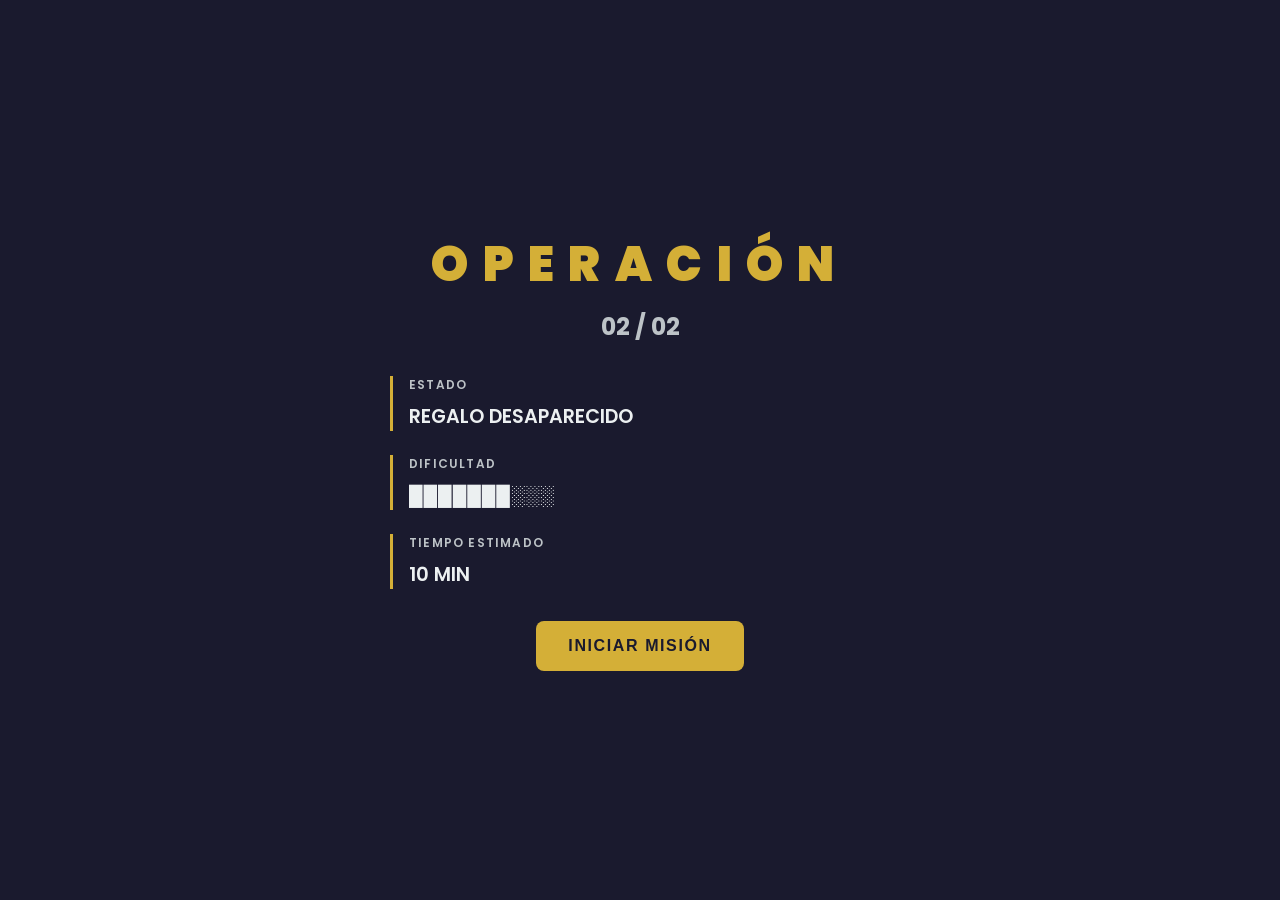
<file: index.html>
<!DOCTYPE html>
<html lang="es">
<head>
    <meta charset="UTF-8">
    <meta name="viewport" content="width=device-width, initial-scale=1.0">
    <title>Operación Aniversario</title>
    <link rel="stylesheet" href="assets/css/styles.css">
    <link rel="stylesheet" href="assets/css/animations.css">
    <link href="https://fonts.googleapis.com/css2?family=Poppins:wght@400;600;700;900&family=Playfair+Display:wght@700&display=swap" rel="stylesheet">
</head>
<body>
    
  <div id="app"></div>

  <script src="config.js"></script>
  <script src="assets/js/gameState.js"></script>
  <script src="assets/js/screens.js"></script>
  <script src="assets/js/main.js"></script>
</body>
</html>
</file>
<file: assets/css/styles.css>
* {
  margin: 0;
  padding: 0;
  box-sizing: border-box;
}

:root {
  --primary: #1a1a2e;
  --secondary: #d4af37;
  --danger: #e74c3c;
  --success: #2ecc71;
  --text: #ecf0f1;
  --text-muted: #bdc3c7;
}

body {
  font-family: "Poppins", sans-serif;
  background: linear-gradient(135deg, #1a1a2e 0%, #16213e 100%);
  color: var(--text);
  overflow-x: hidden;
}

#app {
  width: 100%;
  min-height: 100vh;
}

.screen {
  width: 100%;
  min-height: 100vh;
  padding: 2rem;
  display: flex;
  align-items: center;
  justify-content: center;
  animation: fadeIn 0.5s ease-in;
}

/* SPLASH SCREEN */
.splash-screen {
  background: var(--primary);
}

.splash-content {
  text-align: center;
  max-width: 500px;
  width: 100%;
}

.splash-content h1 {
  font-size: 3rem;
  font-weight: 900;
  letter-spacing: 0.3em;
  margin-bottom: 0.5rem;
  color: var(--secondary);
}

.splash-content h2 {
  font-size: 1.5rem;
  color: var(--text-muted);
  margin-bottom: 2rem;
}

.info-grid {
  display: grid;
  grid-template-columns: 1fr;
  gap: 1.5rem;
  margin: 2rem 0;
  text-align: left;
}

.info-item {
  display: flex;
  flex-direction: column;
  gap: 0.5rem;
  border-left: 3px solid var(--secondary);
  padding-left: 1rem;
}

.info-item label {
  font-size: 0.75rem;
  letter-spacing: 0.1em;
  color: var(--text-muted);
  font-weight: 600;
}

.info-item span {
  font-size: 1.2rem;
  font-weight: 600;
}

.difficulty-bar {
  font-size: 1rem;
  letter-spacing: 0.05em;
}

/* BOTONES */
.btn-primary,
.btn-secondary {
  padding: 1rem 2rem;
  font-size: 1rem;
  font-weight: 600;
  border: none;
  border-radius: 0.5rem;
  cursor: pointer;
  transition: all 0.3s ease;
  letter-spacing: 0.1em;
}

.btn-primary {
  background: var(--secondary);
  color: var(--primary);
}

.btn-primary:hover {
  transform: translateY(-2px);
  box-shadow: 0 10px 20px rgba(212, 175, 55, 0.3);
}

.btn-primary:active {
  transform: translateY(0);
}

.btn-secondary {
  background: transparent;
  color: var(--secondary);
  border: 2px solid var(--secondary);
}

.btn-secondary:hover {
  background: rgba(212, 175, 55, 0.1);
}

.btn-secondary:active {
  background: rgba(212, 175, 55, 0.2);
}

/* LOADING SCREEN */
.loading-screen {
  flex-direction: column;
  gap: 2rem;
}

.loading-content {
  text-align: center;
}

.loading-content h2 {
  font-size: 1.5rem;
  margin-bottom: 2rem;
  color: var(--secondary);
  letter-spacing: 0.15em;
}

.terminal {
  background: rgba(0, 0, 0, 0.5);
  border: 2px solid var(--secondary);
  border-radius: 0.5rem;
  padding: 1.5rem;
  font-family: "Courier New", monospace;
  min-width: 300px;
  text-align: left;
}

.terminal-line {
  margin: 0.5rem 0;
  color: var(--text-muted);
  animation: typewriter 0.5s ease-out forwards;
  opacity: 0;
}

.terminal-line.success {
  color: var(--success);
  font-weight: 600;
}

/* CHALLENGE SCREEN */
.challenge-screen {
  flex-direction: column;
  align-self: flex-start;
  justify-self: flex-start;
}

.challenge-header {
  width: 100%;
  margin-bottom: 2rem;
}

.challenge-header h2 {
  margin-bottom: 1rem;
  color: var(--secondary);
  letter-spacing: 0.1em;
}

.round-counter {
  font-size: 0.9rem;
  color: var(--text-muted);
  margin-top: 0.5rem;
}

.progress-bar {
  width: 100%;
  height: 8px;
  background: rgba(255, 255, 255, 0.1);
  border-radius: 10px;
  overflow: hidden;
}

.progress {
  height: 100%;
  background: linear-gradient(90deg, var(--secondary), var(--success));
  transition: width 0.5s ease;
}

.challenge-content {
  background: rgba(255, 255, 255, 0.05);
  border: 2px solid var(--secondary);
  border-radius: 1rem;
  padding: 2rem;
  margin-bottom: 2rem;
  max-width: 700px;
  width: 100%;
}

.challenge-content h3 {
  font-size: 1.5rem;
  margin-bottom: 1rem;
  color: var(--secondary);
}

.challenge-content p {
  line-height: 1.6;
  margin-bottom: 0.75rem;
  color: var(--text-muted);
}

.challenge-content p strong {
  color: var(--text);
}

.hint {
  font-size: 0.9rem;
  color: var(--secondary) !important;
  margin-top: 1rem !important;
}

/* KEYPAD NUMÉRICO */
.numeric-keypad {
  display: grid;
  grid-template-columns: repeat(3, 1fr);
  gap: 0.75rem;
  margin: 2rem 0;
}

.key {
  padding: 1rem;
  font-size: 1.2rem;
  font-weight: 600;
  background: rgba(212, 175, 55, 0.1);
  border: 2px solid var(--secondary);
  color: var(--secondary);
  border-radius: 0.5rem;
  cursor: pointer;
  transition: all 0.2s ease;
  font-family: "Poppins", sans-serif;
}

.key:hover {
  background: rgba(212, 175, 55, 0.2);
  transform: scale(1.05);
}

.key:active {
  transform: scale(0.95);
}

/* INPUT DISPLAY */
.input-display {
  display: flex;
  gap: 1rem;
  margin-top: 1rem;
}

#passwordInput,
#daysInput,
#finalCodeInput {
  padding: 1rem;
  font-size: 1.5rem;
  text-align: center;
  background: rgba(0, 0, 0, 0.3);
  border: 2px solid var(--secondary);
  color: var(--secondary);
  border-radius: 0.5rem;
  font-weight: 600;
}

#passwordInput,
#finalCodeInput {
  letter-spacing: 0.2em;
  font-family: "Courier New", monospace;
}

#finalCodeInput {
  text-transform: uppercase;
}

#passwordInput:focus,
#daysInput:focus,
#finalCodeInput:focus {
  outline: none;
  box-shadow: 0 0 15px rgba(212, 175, 55, 0.3);
}

#passwordInput::placeholder,
#daysInput::placeholder,
#finalCodeInput::placeholder {
  color: var(--text-muted);
}

/* CHALLENGE 2: FOTOS GRID */
.photos-grid {
  display: grid;
  grid-template-columns: repeat(2, 1fr);
  gap: 1.5rem;
  margin: 2rem 0;
}

.photo-card {
  cursor: pointer;
  transition: all 0.3s ease;
  border-radius: 0.75rem;
  overflow: hidden;
  border: 2px solid rgba(212, 175, 55, 0.3);
}

.photo-card:hover {
  border-color: var(--secondary);
  transform: translateY(-5px);
  box-shadow: 0 5px 20px rgba(212, 175, 55, 0.2);
}

.photo-card.selected {
  border-color: var(--secondary);
  box-shadow: 0 0 20px rgba(212, 175, 55, 0.6);
  background: rgba(212, 175, 55, 0.1);
}

.photo-placeholder {
  width: 100%;
  aspect-ratio: 4 / 5;
  background: rgba(0, 0, 0, 0.3);
  display: flex;
  align-items: center;
  justify-content: center;
  overflow: hidden;
}

.photo-placeholder img {
  width: 100%;
  height: 100%;
  object-fit: cover;
  object-position: center;
}

/* RESULTADO */
.result-area {
  margin: 1.5rem 0;
  min-height: auto;
}

.result {
  background: rgba(0, 0, 0, 0.3);
  border-left: 4px solid;
  padding: 1.5rem;
  border-radius: 0.5rem;
  animation: slideIn 0.4s ease;
}

.result.success {
  border-left-color: var(--success);
}

.result.failure {
  border-left-color: var(--danger);
}

.result h3 {
  margin-bottom: 1rem;
  font-size: 1.3rem;
}

.result p {
  margin-bottom: 1rem;
  line-height: 1.6;
}

.result button {
  width: 100%;
  margin-top: 1rem;
}

/* MEMORY UNLOCK */
.memory-unlock {
  background: rgba(46, 204, 113, 0.1);
  border: 1px solid var(--success);
  border-radius: 0.5rem;
  padding: 1rem;
  margin: 1rem 0;
}

.memory-title {
  font-weight: 600;
  color: var(--success);
  margin-bottom: 0.5rem;
}

.memory-text {
  font-style: italic;
  color: var(--text);
  line-height: 1.6;
}

/* CHALLENGE 3: OPCIONES */
.options-container {
  display: flex;
  flex-direction: column;
  gap: 1.5rem;
  margin: 2rem 0;
}

.option-btn {
  display: flex;
  align-items: center;
  gap: 1.5rem;
  padding: 1.5rem;
  background: rgba(212, 175, 55, 0.1);
  border: 2px solid rgba(212, 175, 55, 0.3);
  border-radius: 0.75rem;
  cursor: pointer;
  transition: all 0.3s ease;
  text-align: left;
}

.option-btn:hover {
  border-color: var(--secondary);
  background: rgba(212, 175, 55, 0.15);
  transform: translateX(10px);
}

.option-btn:active {
  transform: translateX(5px);
}

.option-letter {
  display: flex;
  align-items: center;
  justify-content: center;
  width: 50px;
  height: 50px;
  background: var(--secondary);
  color: var(--primary);
  border-radius: 0.5rem;
  font-weight: 900;
  font-size: 1.5rem;
  flex-shrink: 0;
}

.option-text {
  font-size: 1.1rem;
  font-weight: 600;
  color: var(--text);
}

/* INPUT NUMÉRICO */
.numeric-input-container {
  display: flex;
  flex-direction: column;
  gap: 1rem;
  margin: 2rem 0;
}

/* LOCATION REVEAL SCREEN */
.location-screen {
  background: linear-gradient(135deg, #1a1a2e 0%, #16213e 100%);
}

.location-content {
  text-align: center;
  max-width: 600px;
  width: 100%;
}

.location-content h1 {
  font-size: 2.5rem;
  color: var(--secondary);
  margin-bottom: 1rem;
  animation: slideIn 0.6s ease;
}

.location-subtitle {
  font-size: 1.1rem;
  color: var(--text-muted);
  margin-bottom: 2rem;
}

.location-card {
  background: rgba(212, 175, 55, 0.1);
  border: 2px solid var(--secondary);
  border-radius: 1rem;
  padding: 2rem;
  margin: 2rem 0;
  animation: slideIn 0.8s ease 0.2s backwards;
}

.location-label {
  font-size: 0.9rem;
  color: var(--text-muted);
  letter-spacing: 0.1em;
  margin-bottom: 1rem;
  text-transform: uppercase;
}

.location-highlight {
  font-size: 2rem;
  color: var(--secondary);
  font-weight: 900;
  margin: 1.5rem 0;
  padding: 1rem;
  background: rgba(212, 175, 55, 0.15);
  border-radius: 0.5rem;
}

.location-instructions {
  color: var(--text);
  line-height: 1.8;
  font-size: 1rem;
  margin-top: 1.5rem;
}

.location-content button {
  width: 100%;
  margin-top: 1rem;
}

/* FINAL PHASE: CÓDIGO */
.code-input-container {
  display: flex;
  flex-direction: column;
  gap: 1rem;
  margin: 2rem 0;
}

/* VICTORY SCREEN */
.victory-screen {
  background: linear-gradient(135deg, #d4af37 0%, #1a1a2e 100%);
  height: auto;
  min-height: 100vh;
  padding: 2rem 1rem;
}

.victory-content {
  text-align: center;
  max-width: 600px;
  width: 100%;
  animation: fadeIn 0.8s ease;
}

.victory-content h1 {
  font-size: 3rem;
  color: var(--primary);
  margin-bottom: 1rem;
  animation: slideIn 0.6s ease;
  text-shadow: 0 2px 10px rgba(0, 0, 0, 0.3);
}

.victory-subtitle {
  font-size: 1.3rem;
  color: rgba(26, 26, 46, 0.8);
  margin-bottom: 2rem;
}

.victory-message {
  background: rgba(255, 255, 255, 0.95);
  border: 2px solid var(--primary);
  border-radius: 1rem;
  padding: 2rem;
  margin: 2rem 0;
  box-shadow: 0 10px 30px rgba(0, 0, 0, 0.2);
}

.victory-message p {
  font-size: 1.1rem;
  color: var(--primary);
  line-height: 1.8;
  font-weight: 500;
}

.victory-photos {
  display: grid;
  grid-template-columns: repeat(3, 1fr);
  gap: 1rem;
  margin: 2rem 0;
  width: 100%;
}

.final-photo {
  aspect-ratio: 1;
  border-radius: 0.75rem;
  overflow: hidden;
  border: 3px solid var(--primary);
  animation: slideIn 0.6s ease backwards;
}

.final-photo img {
  width: 100%;
  height: 100%;
  object-fit: cover;
}

.victory-content .btn-primary {
  background: var(--primary);
  color: var(--secondary);
  margin-top: 2rem;
  margin-bottom: 2rem;
  width: 100%;
}

.victory-content .btn-primary:hover {
  box-shadow: 0 10px 20px rgba(26, 26, 46, 0.4);
}

/* RESPONSIVE */
@media (max-width: 768px) {
  .screen {
    padding: 1.5rem;
  }

  .splash-content h1 {
    font-size: 2rem;
  }

  .splash-content h2 {
    font-size: 1.2rem;
  }

  .info-grid {
    gap: 1rem;
  }

  .info-item span {
    font-size: 1rem;
  }

  .challenge-content {
    padding: 1.5rem;
  }

  .photos-grid {
    grid-template-columns: repeat(2, 1fr);
    gap: 1rem;
  }

  .option-btn {
    padding: 1.25rem;
    gap: 1rem;
  }

  .option-letter {
    width: 45px;
    height: 45px;
    font-size: 1.3rem;
  }

  .option-text {
    font-size: 1rem;
  }

  .victory-photos {
    grid-template-columns: repeat(2, 1fr);
  }

  .victory-content h1 {
    font-size: 2.2rem;
  }

  .victory-subtitle {
    font-size: 1.1rem;
  }

  .victory-message {
    padding: 1.5rem;
  }

  .location-content h1 {
    font-size: 2rem;
  }

  .location-highlight {
    font-size: 1.5rem;
  }
}

@media (max-width: 480px) {
  .screen {
    padding: 1rem;
  }

  .splash-content h1 {
    font-size: 1.5rem;
  }

  .splash-content h2 {
    font-size: 1rem;
  }

  .info-item span {
    font-size: 0.95rem;
  }

  .btn-primary,
  .btn-secondary {
    padding: 0.75rem 1.5rem;
    font-size: 0.9rem;
  }

  .challenge-content {
    padding: 1rem;
  }

  .challenge-header h2 {
    font-size: 1.1rem;
  }

  .round-counter {
    font-size: 0.75rem;
  }

  .challenge-content h3 {
    font-size: 1.2rem;
  }

  .challenge-content p {
    font-size: 0.9rem;
  }

  .numeric-keypad {
    gap: 0.5rem;
  }

  .key {
    padding: 0.75rem;
    font-size: 1rem;
  }

  .terminal {
    min-width: auto;
    width: 100%;
  }

  .input-display {
    flex-direction: column;
    gap: 0.75rem;
  }

  #passwordInput,
  #daysInput,
  #finalCodeInput {
    font-size: 1.2rem;
    padding: 0.75rem;
  }

  .input-display button {
    width: 100%;
  }

  .photos-grid {
    grid-template-columns: 1fr;
    gap: 1rem;
  }

  .option-btn {
    padding: 1rem;
    gap: 1rem;
  }

  .option-letter {
    width: 40px;
    height: 40px;
    font-size: 1.1rem;
  }

  .option-text {
    font-size: 0.95rem;
  }

  .victory-screen {
    padding: 1rem;
  }

  .victory-content h1 {
    font-size: 1.8rem;
    margin-bottom: 0.5rem;
  }

  .victory-subtitle {
    font-size: 1rem;
    margin-bottom: 1rem;
  }

  .victory-message {
    padding: 1.25rem;
    margin: 1.5rem 0;
  }

  .victory-message p {
    font-size: 0.95rem;
    line-height: 1.6;
  }

  .victory-photos {
    grid-template-columns: 1fr;
    gap: 0.75rem;
    margin: 1rem 0;
  }

  .location-screen {
    padding: 1rem;
  }

  .location-content h1 {
    font-size: 1.8rem;
  }

  .location-subtitle {
    font-size: 0.95rem;
  }

  .location-card {
    padding: 1.5rem;
    margin: 1.5rem 0;
  }

  .location-highlight {
    font-size: 1.3rem;
    padding: 0.75rem;
  }

  .location-instructions {
    font-size: 0.95rem;
  }

  .numeric-input-container {
    gap: 0.75rem;
    margin: 1.5rem 0;
  }

  .code-input-container {
    gap: 0.75rem;
    margin: 1.5rem 0;
  }
}
</file>
<file: assets/css/animations.css>
@keyframes fadeIn {
  from {
    opacity: 0;
  }
  to {
    opacity: 1;
  }
}

@keyframes slideIn {
  from {
    opacity: 0;
    transform: translateY(10px);
  }
  to {
    opacity: 1;
    transform: translateY(0);
  }
}

@keyframes typewriter {
  from {
    opacity: 0;
  }
  to {
    opacity: 1;
  }
}

@keyframes pulse {
  0%,
  100% {
    opacity: 1;
  }
  50% {
    opacity: 0.5;
  }
}

@keyframes glow {
  0%,
  100% {
    box-shadow: 0 0 10px rgba(212, 175, 55, 0.3);
  }
  50% {
    box-shadow: 0 0 20px rgba(212, 175, 55, 0.6);
  }
}

@keyframes slideLeft {
  from {
    opacity: 0;
    transform: translateX(20px);
  }
  to {
    opacity: 1;
    transform: translateX(0);
  }
}

/* CONFETI */
@keyframes fall {
  to {
    transform: translateY(100vh) rotate(720deg);
    opacity: 0;
  }
}

.confetti {
  position: fixed;
  width: 15px;
  height: 15px;
  border-radius: 50%;
  pointer-events: none;
  z-index: 999;
  box-shadow: 0 0 5px rgba(255, 255, 255, 0.5);
}

/* CORAZONES FLOTANTES */
@keyframes float {
  0%, 100% {
    transform: translateY(0px) translateX(0px);
    opacity: 0;
  }
  10% {
    opacity: 1;
  }
  90% {
    opacity: 1;
  }
  100% {
    transform: translateY(-100vh) translateX(100px);
    opacity: 0;
  }
}

@keyframes floatLeft {
  0%, 100% {
    transform: translateY(0px) translateX(0px);
    opacity: 0;
  }
  10% {
    opacity: 1;
  }
  90% {
    opacity: 1;
  }
  100% {
    transform: translateY(-100vh) translateX(-100px);
    opacity: 0;
  }
}

.heart {
  position: fixed;
  font-size: 2rem;
  pointer-events: none;
  z-index: 998;
  will-change: transform;
}
</file>
